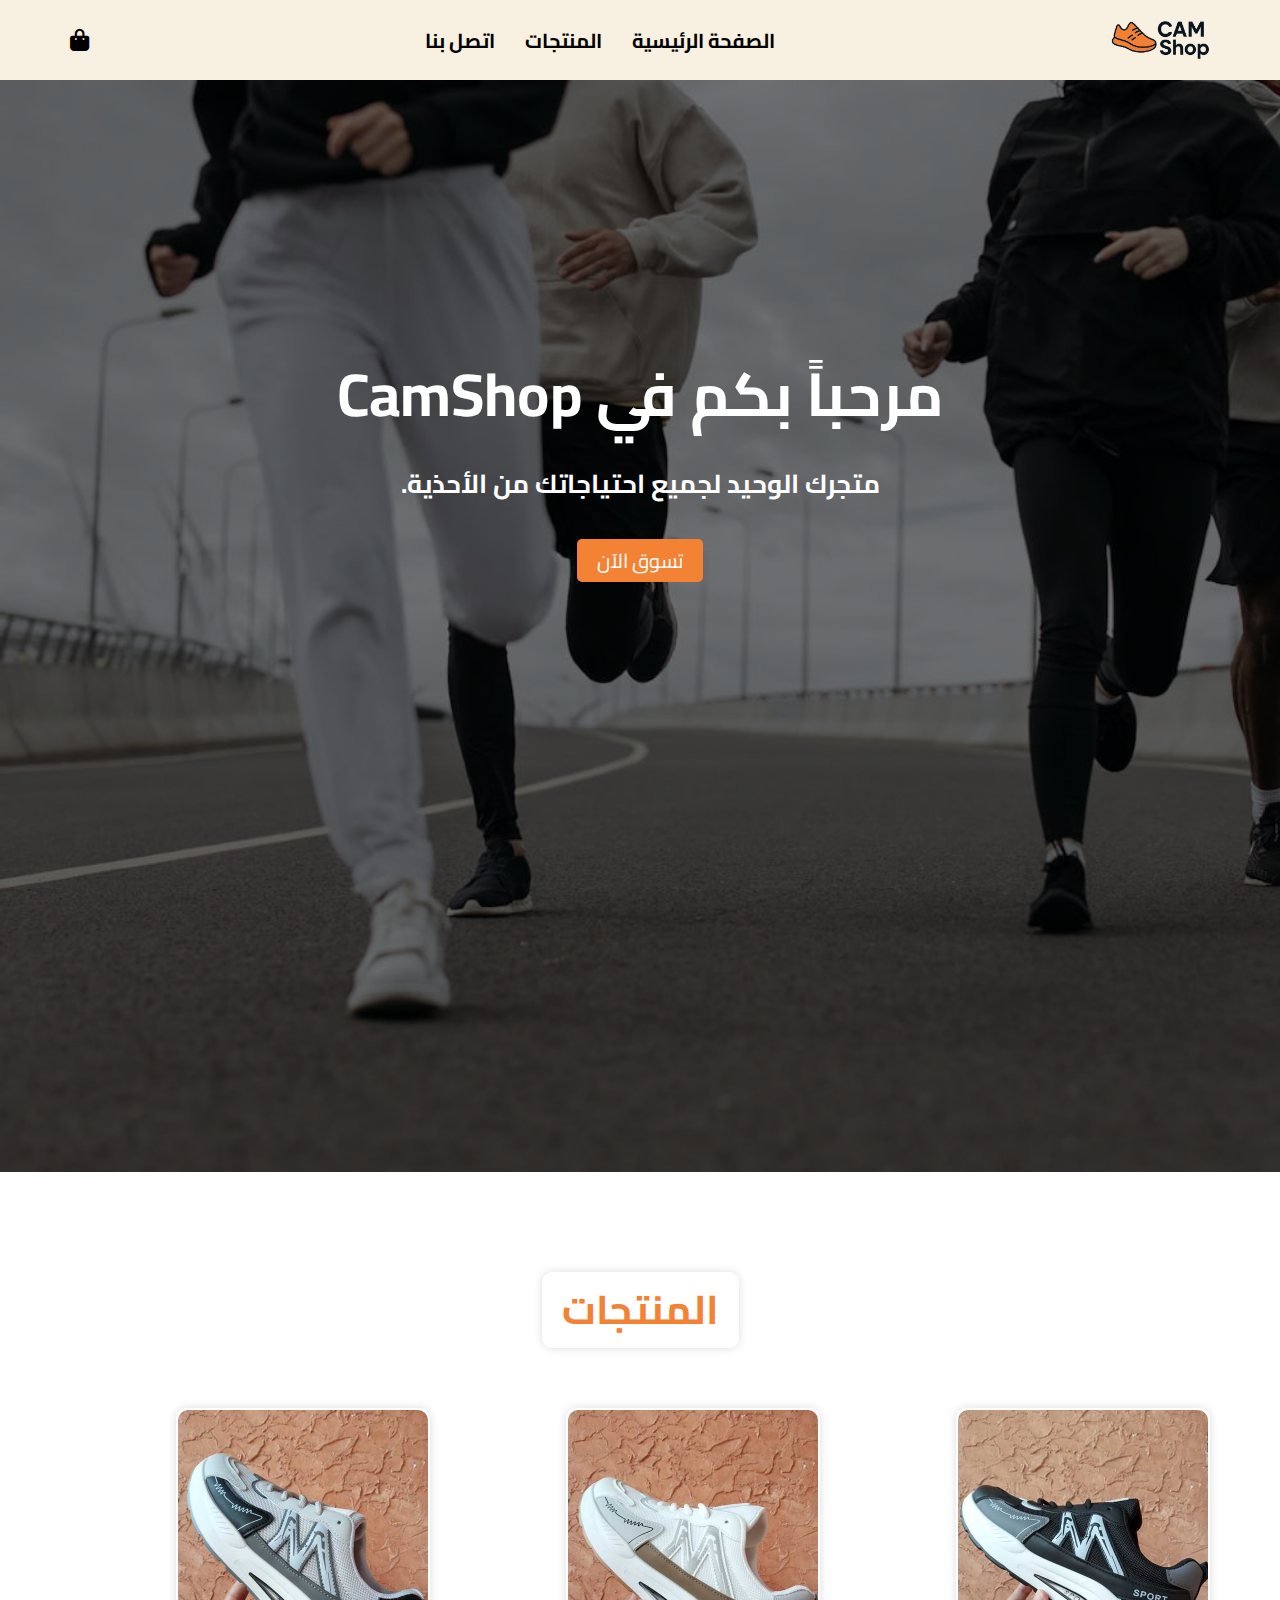
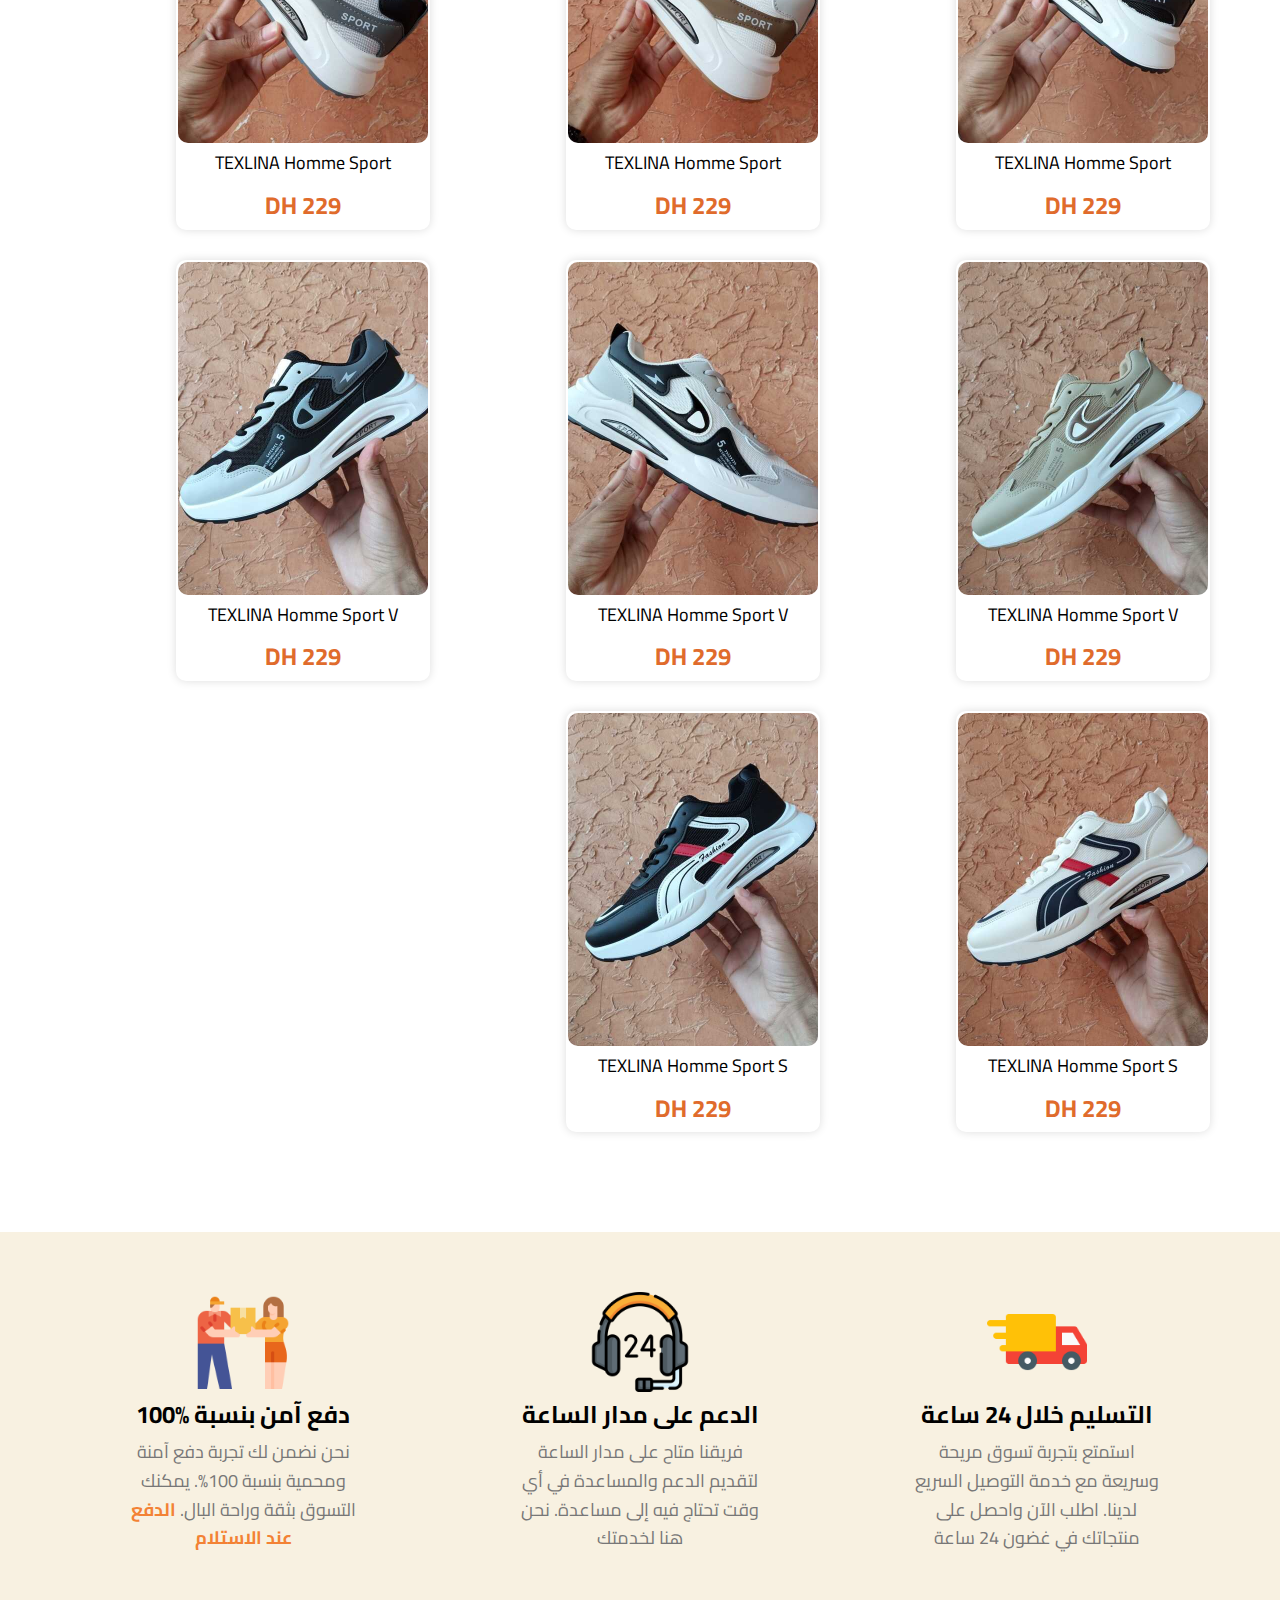
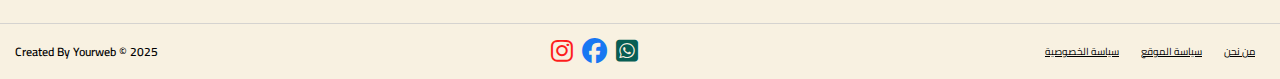
<file: index.html>
<!DOCTYPE html>
<html lang="ar" dir="rtl">

<head>
    <meta charset="UTF-8">
    <meta name="viewport" content="width=device-width, initial-scale=1.0">
    <title>CamShop</title>
    <link rel="stylesheet" href="css/Normalize.css">
    <link rel="stylesheet" href="css/framework.css">
    <link rel="stylesheet" href="css/style.css">

    <!-- <link rel="stylesheet"
        href="https://fonts.googleapis.com/css2?family=Open+Sans:ital,wght@0,300..800;1,300..800&display=swap"> -->
    <link href="https://fonts.googleapis.com/css2?family=Cairo&display=swap" rel="stylesheet">

    <link rel="stylesheet" href="https://cdnjs.cloudflare.com/ajax/libs/font-awesome/6.7.2/css/all.min.css">

</head>

<body>

    <!-- Start header  -->
    <div class="header ">
        <div class="container ">
            <div class="logo  ">
                <a href="#home"><img src="images/logo-cam.jpg" alt=""></a>
            </div>
            <ul class="links ">
                <li><a href="#home">الصفحة الرئيسية</a></li>
                <li><a href="#products">المنتجات </a></li>
                <li><a href="#">اتصل بنا</a></li>
            </ul>
            <a href="cart.html">
                <i class="fa-solid fa-bag-shopping shopping"><span class="shop"></span></i>

            </a>

        </div>
    </div>
    <!-- End header  -->
    <!-- Start landing  -->
    <div class="landing">
        <div class="overlay"></div>
        <div class="container">
            <div class="content">
                <h1> مرحباً بكم في CamShop</h1>
                <p>متجرك الوحيد لجميع احتياجاتك من الأحذية.</p>
                <a href="#products" class="btn">تسوق الآن</a>
            </div>
        </div>
    </div>
    <div class="clearfix"></div>

    <!-- End landing  -->

    <!-- Start Products -->
    <div id="products" class="products ptb-100 txt-c">
        <h2>المنتجات</h2>
        <div class="container">
            <div class="product-list"></div>

        </div>
    </div>


    <!-- End Products -->
    <!-- Start offer -->
    <div class="offer">
        <div class="container">
            <div class="box">
                <img src="images/delivery-truck (1).png" alt="">
                <div class="content">
                    <h2>التسليم خلال 24 ساعة</h2>
                    <p>استمتع بتجربة تسوق مريحة وسريعة مع خدمة التوصيل السريع لدينا. اطلب الآن واحصل على منتجاتك في غضون
                        24
                        ساعة</p>
                </div>
            </div>
            <div class="box">
                <img src="images/24-hours-support.png" alt="">
                <div class="content">
                    <h2>الدعم على مدار الساعة</h2>
                    <p>فريقنا متاح على مدار الساعة لتقديم الدعم والمساعدة في أي وقت تحتاج فيه إلى مساعدة. نحن هنا
                        لخدمتك </p>
                </div>
            </div>
            <div class="box">
                <img src="images/delivery-man (2).png" alt="">
                <div class="content">
                    <h2>دفع آمن بنسبة %100</h2>
                    <p>نحن نضمن لك تجربة دفع آمنة ومحمية بنسبة 100%. يمكنك التسوق بثقة وراحة البال. <span>الدفع عند
                            الاستلام</span> </p>
                    <p></p>
                </div>
            </div>
        </div>
    </div>
    <!-- End offer -->

    <!-- Start Footer -->
    <div class="footer">
        <div class="footer-info">

            <div class="policy">
                <a href="about-us.html">من نحن</a>
                <a href="policy.html">سياسة الموقع</a>
                <a href="privacy-policy.html">سياسة الخصوصية</a>
            </div>
            <div class="social-media">
                <span><a href="https://wa.me/212615309719"><i
                            class="fa-brands fa-square-whatsapp whatsapp"></i></a></span>
                <span><a href="https://www.facebook.com/share/1BQVw6j896/"><i
                            class="fa-brands fa-facebook facebook"></i></a></span>
                <span><a href="https://www.facebook.com/share/1BQVw6j896/"><i
                            class="fa-brands fa-instagram instagram"></i></a></span>
            </div>


            <p>Created By Yourweb © 2025</p>

        </div>
    </div>
    <!-- End Footer -->

    <script src="js/products.js"></script>
    <script src="js/main.js"></script>
</body>

</html>
</file>
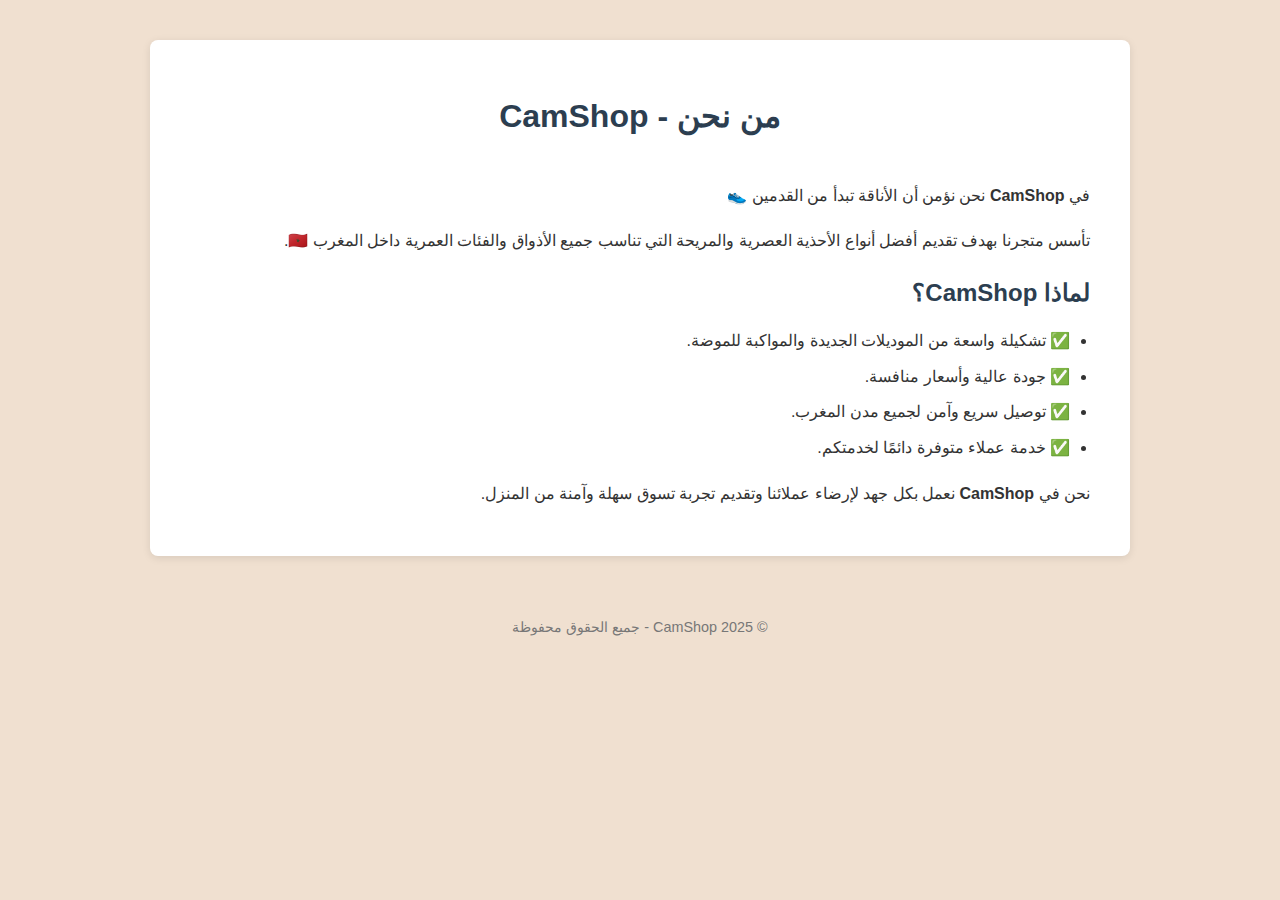
<file: about-us.html>
<!DOCTYPE html>
<html lang="ar" dir="rtl">
<head>
  <meta charset="UTF-8" />
  <meta name="viewport" content="width=device-width, initial-scale=1" />
  <title>من نحن - CamShop</title>
  <link rel="stylesheet" href="css/policy.css">

</head>
<body>
  <div class="container">
    <h1>من نحن - CamShop</h1>

    <p>في <strong>CamShop</strong> نحن نؤمن أن الأناقة تبدأ من القدمين 👟</p>

    <p>تأسس متجرنا بهدف تقديم أفضل أنواع الأحذية العصرية والمريحة التي تناسب جميع الأذواق والفئات العمرية داخل المغرب 🇲🇦.</p>

    <h2>لماذا CamShop؟</h2>
    <ul>
      <li>✅ تشكيلة واسعة من الموديلات الجديدة والمواكبة للموضة.</li>
      <li>✅ جودة عالية وأسعار منافسة.</li>
      <li>✅ توصيل سريع وآمن لجميع مدن المغرب.</li>
      <li>✅ خدمة عملاء متوفرة دائمًا لخدمتكم.</li>
    </ul>

    <p>نحن في <strong>CamShop</strong> نعمل بكل جهد لإرضاء عملائنا وتقديم تجربة تسوق سهلة وآمنة من المنزل.</p>
  </div>

  <footer>
    &copy; 2025 CamShop - جميع الحقوق محفوظة
  </footer>
</body>
</html>
</file>
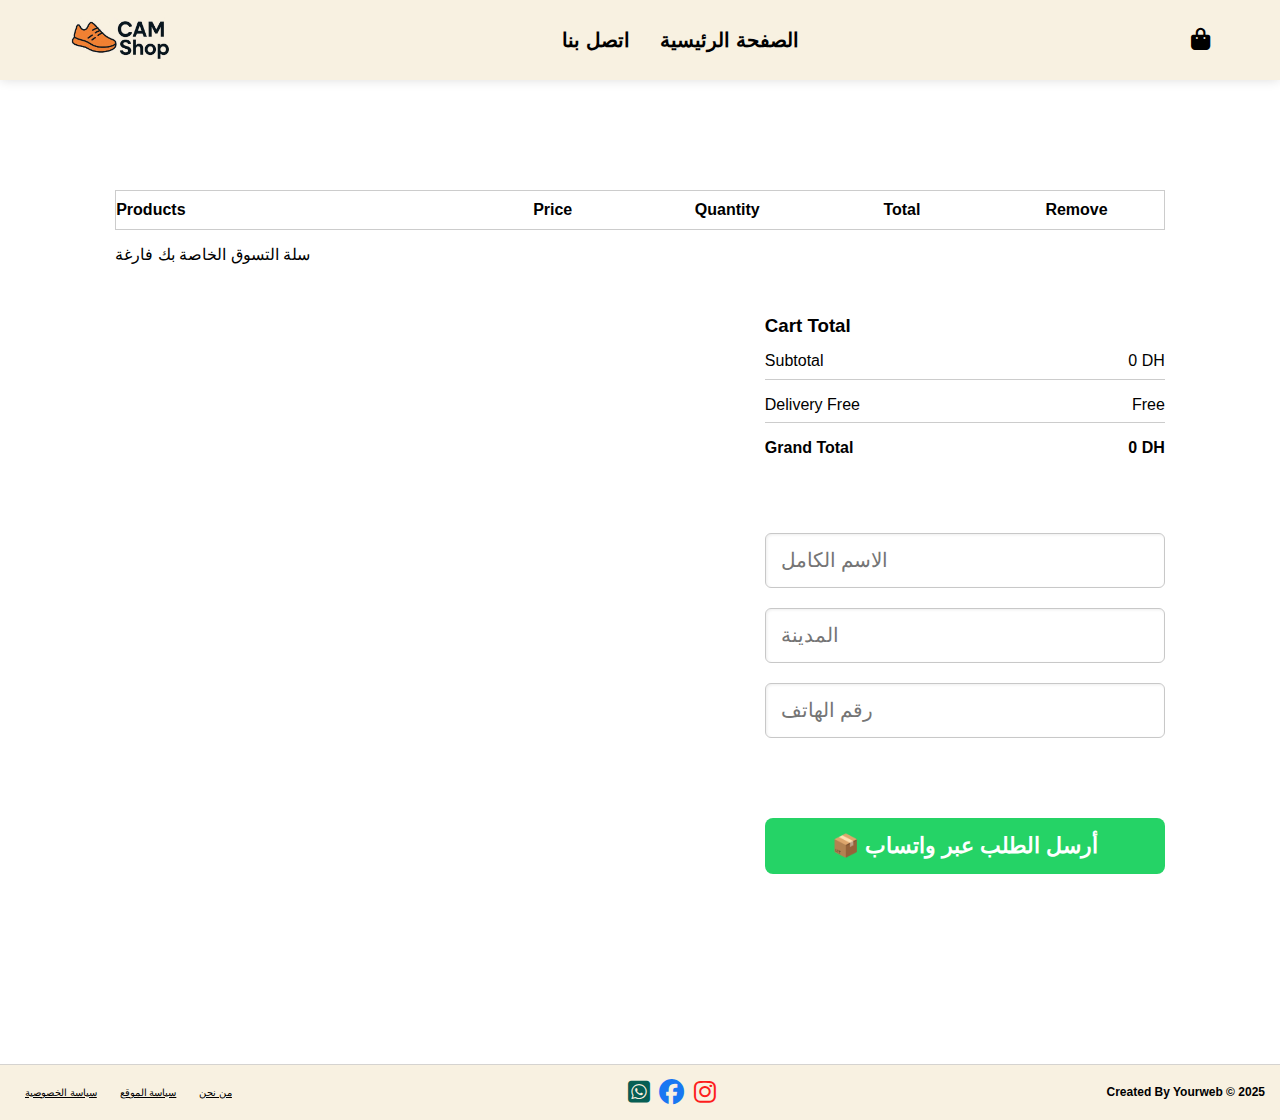
<file: cart.html>
<!DOCTYPE html>
<html lang="en">

<head>
    <meta charset="UTF-8">
    <meta name="viewport" content="width=device-width, initial-scale=1.0">
    <title>Cart </title>
    <link rel="stylesheet" href="css/Normalize.css">
    <link rel="stylesheet" href="css/framework.css">
    <link rel="stylesheet" href="css/style.css">

    <link rel="stylesheet"
        href="https://fonts.googleapis.com/css2?family=Open+Sans:ital,wght@0,300..800;1,300..800&display=swap">
    <link rel="stylesheet" href="https://cdnjs.cloudflare.com/ajax/libs/font-awesome/6.7.2/css/all.min.css">

</head>

<body>

    <!-- Start header  -->
    <div class="header ">
        <div class="container ">
            <div class="logo  ">
                <a href="index.html"><img src="images/logo-cam.jpg" alt=""></a>
            </div>
            <ul class="links ">
                <li><a href="#">اتصل بنا</a></li>

                <li><a href="index.html">الصفحة الرئيسية</a></li>
            </ul>
            <a href="cart.html">
                <i class="fa-solid fa-bag-shopping shopping"><span class="shop"></span></i>
            </a>

        </div>
    </div>
    <!-- End header  -->

    <!-- Start cart -->
    <div class="cart">
        <div class="cart-header">
            <span>Products</span>
            <span>Price</span>
            <span>Quantity</span>
            <span>Total</span>
            <span>Remove</span>
        </div>

        <div class="cart-items">
            <!-- <div class="cart-item"> 
                <div class="product">
                    <img src="images/c-1.jpg">
                    <div class="item-detail">
                        <p>Men cASUEL c</p>
                        <div class="size-color-box">
                            <span class="size">L</span>
                            <span class="color">Green</span>
                        </div>
                    </div>
                </div>
                <span class="price">299DH</span>
                <div class="quantity"><input type="number" value="1" min="1"></div>
                <span class="total-price">DH299</span>
                <button class="remove"><i class="fa-solid fa-xmark"></i></button> 
          </div> -->
        </div>

        <div class="cart-total">
            <h3>Cart Total</h3>
            <p>Subtotal <span class="subtotal">0DH</span></p>
            <p>Delivery Free <span>Free</span></p>
            <p>Grand Total <span class="grand-total">0DH</span></p>
            <!-- <button class="btn">Proceed to checkout</button> -->

            <div class="customer-info">
                <input type="text" id="customer-name" placeholder="الاسم الكامل" required />
                <input type="text" id="customer-city" placeholder="المدينة" required />
                <input type="text" id="customer-phone" placeholder="رقم الهاتف" required />
            </div>

            <button id="place-order-btn" class="place-order btn">
                📦 أرسل الطلب عبر واتساب
            </button>



        </div>
    </div>
    <div class="clearfix"></div>
 <!-- Start Footer -->
    <div class="footer">
        <div class="footer-info">

            <div class="policy">
                <a href="about-us.html">من نحن</a>
                <a href="policy.html">سياسة الموقع</a>
                <a href="privacy-policy.html">سياسة الخصوصية</a>
            </div>
            <div class="social-media">
                <span><a href="https://wa.me/212615309719"><i
                            class="fa-brands fa-square-whatsapp whatsapp"></i></a></span>
                <span><a href="https://www.facebook.com/share/1BQVw6j896/"><i
                            class="fa-brands fa-facebook facebook"></i></a></span>
                <span><a href="https://www.facebook.com/share/1BQVw6j896/"><i
                            class="fa-brands fa-instagram instagram"></i></a></span>
            </div>


            <p>Created By Yourweb © 2025</p>

        </div>
    </div>
    <!-- End Footer -->




    <script src="js/products.js"></script>
    <script src="js/main.js"></script>
</body>

</html>
</file>
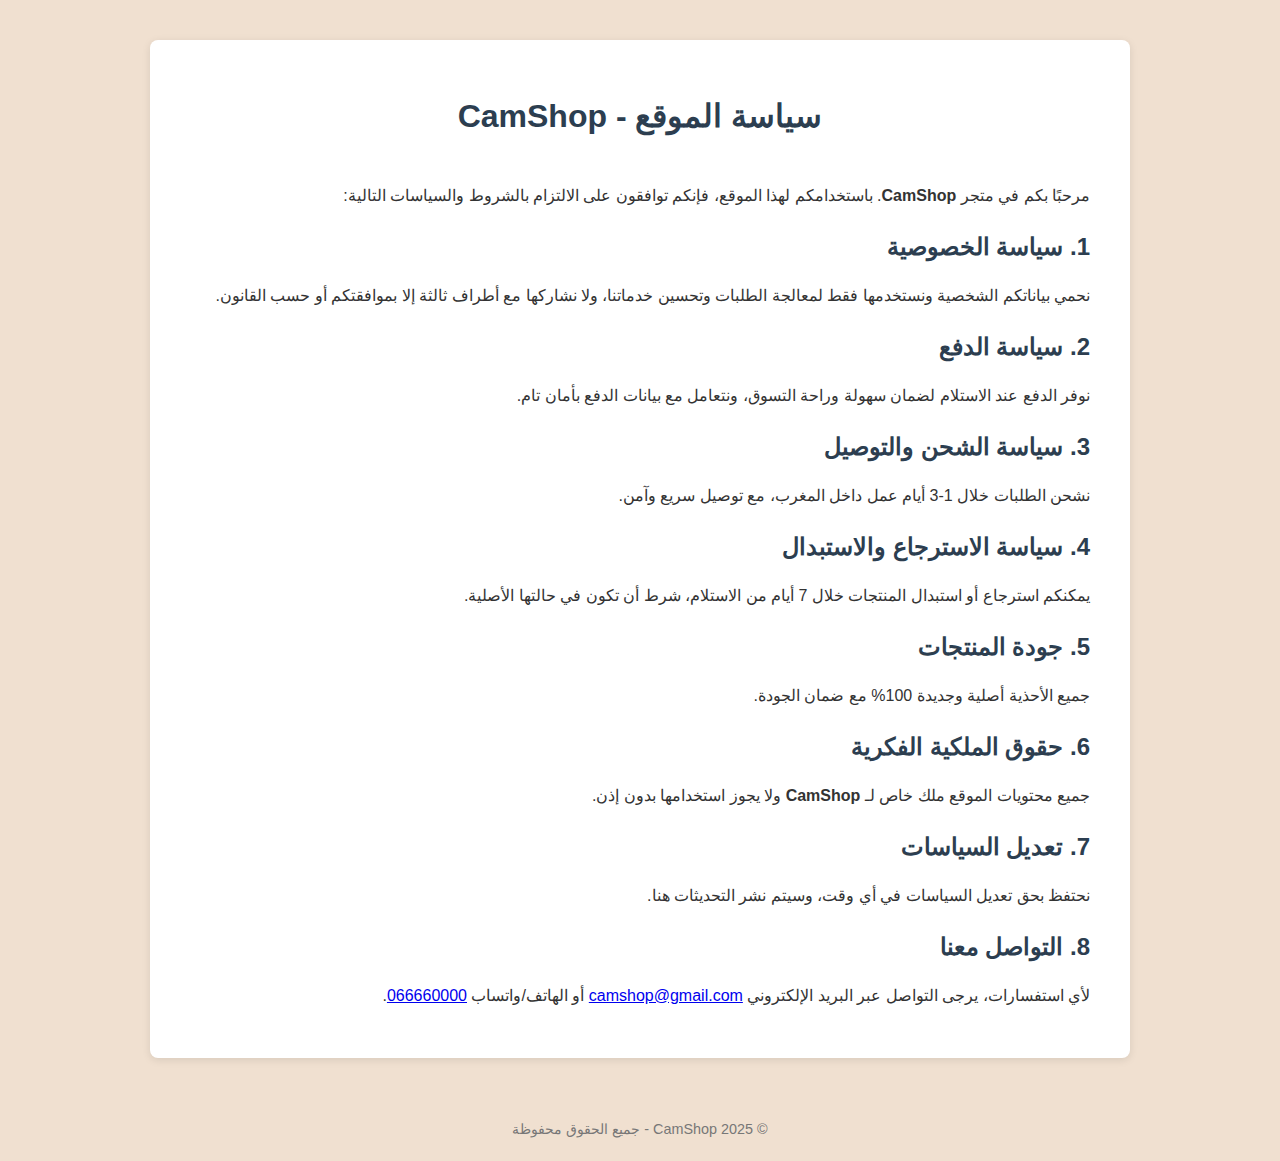
<file: policy.html>
<!DOCTYPE html>
<html lang="ar" dir="rtl">
<head>
  <meta charset="UTF-8" />
  <meta name="viewport" content="width=device-width, initial-scale=1" />
  <title>سياسة الموقع - CamShop</title>
  <link rel="stylesheet" href="css/policy.css">

</head>
<body>
  <div class="container">
    <h1>سياسة الموقع - CamShop</h1>

    <p>مرحبًا بكم في متجر <strong>CamShop</strong>. باستخدامكم لهذا الموقع، فإنكم توافقون على الالتزام بالشروط والسياسات التالية:</p>

    <h2>1. سياسة الخصوصية</h2>
    <p>نحمي بياناتكم الشخصية ونستخدمها فقط لمعالجة الطلبات وتحسين خدماتنا، ولا نشاركها مع أطراف ثالثة إلا بموافقتكم أو حسب القانون.</p>

    <h2>2. سياسة الدفع</h2>
    <p>نوفر الدفع عند الاستلام لضمان سهولة وراحة التسوق، ونتعامل مع بيانات الدفع بأمان تام.</p>

    <h2>3. سياسة الشحن والتوصيل</h2>
    <p>نشحن الطلبات خلال 1-3 أيام عمل داخل المغرب، مع توصيل سريع وآمن.</p>

    <h2>4. سياسة الاسترجاع والاستبدال</h2>
    <p>يمكنكم استرجاع أو استبدال المنتجات خلال 7 أيام من الاستلام، شرط أن تكون في حالتها الأصلية.</p>

    <h2>5. جودة المنتجات</h2>
    <p>جميع الأحذية أصلية وجديدة 100% مع ضمان الجودة.</p>

    <h2>6. حقوق الملكية الفكرية</h2>
    <p>جميع محتويات الموقع ملك خاص لـ <strong>CamShop</strong> ولا يجوز استخدامها بدون إذن.</p>

    <h2>7. تعديل السياسات</h2>
    <p>نحتفظ بحق تعديل السياسات في أي وقت، وسيتم نشر التحديثات هنا.</p>

    <h2>8. التواصل معنا</h2>
    <p>لأي استفسارات، يرجى التواصل عبر البريد الإلكتروني <a href="mailto:camshop@gmail.com">camshop@gmail.com</a> أو الهاتف/واتساب <a href="tel:066660000">066660000</a>.</p>
  </div>

  <footer>
    &copy; 2025 CamShop - جميع الحقوق محفوظة
  </footer>
</body>
</html>
</file>
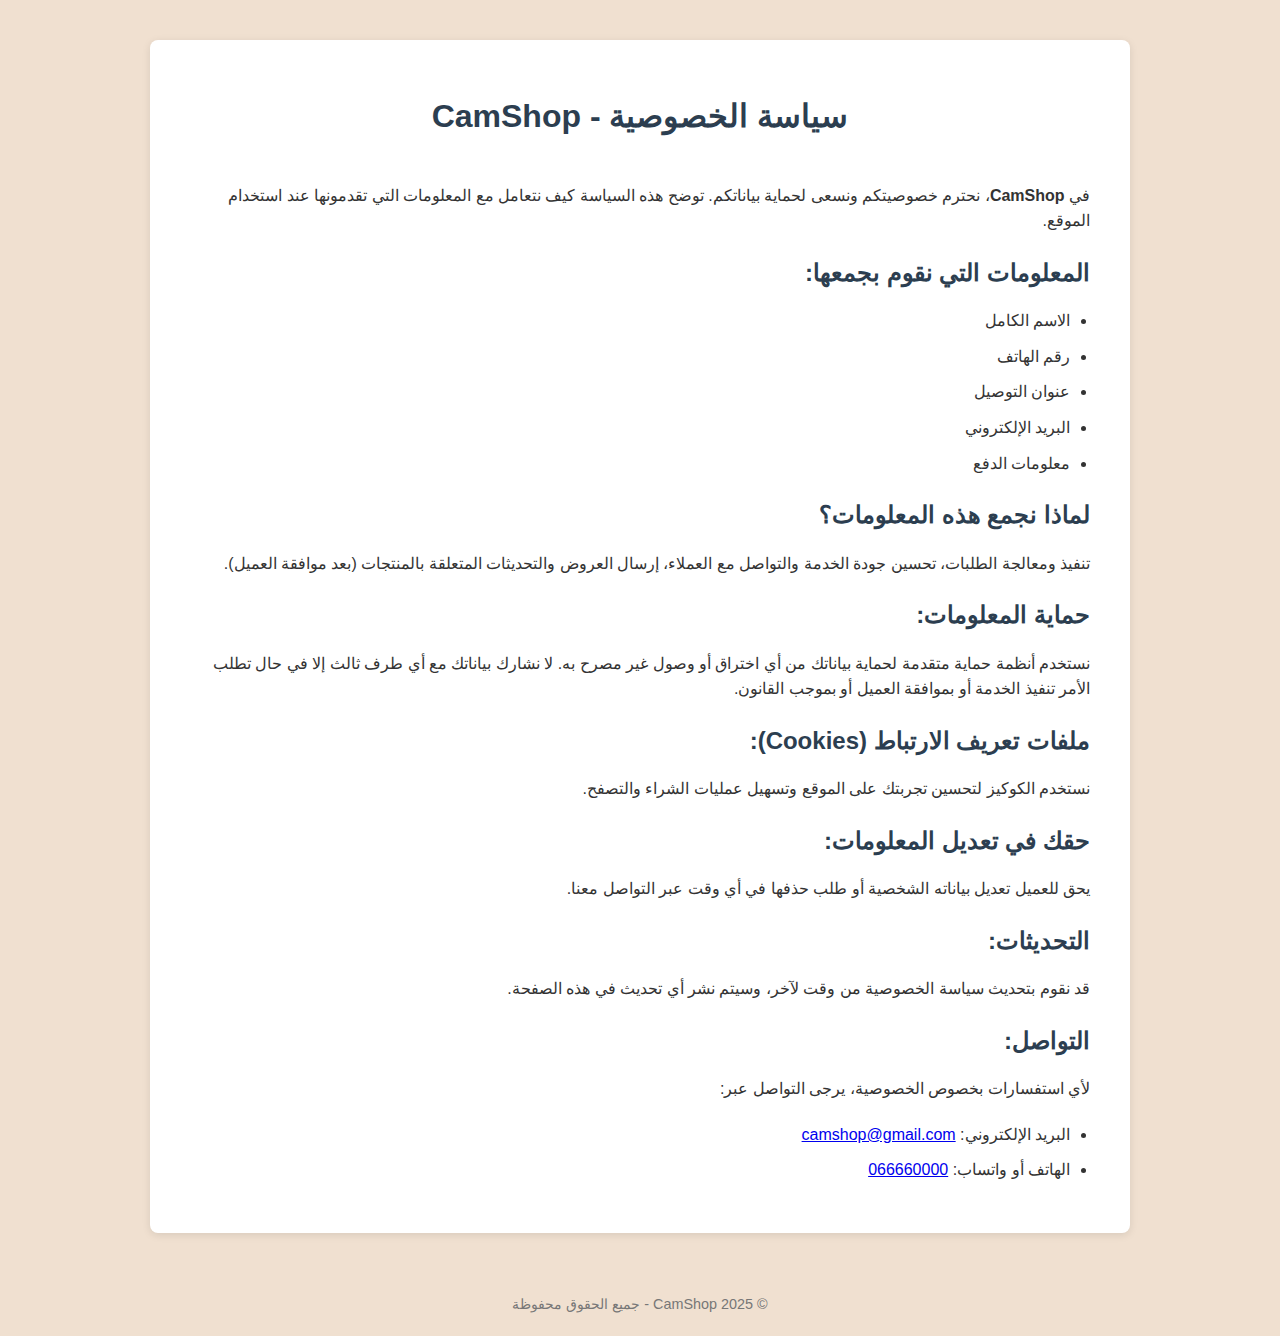
<file: privacy-policy.html>
<!DOCTYPE html>
<html lang="ar" dir="rtl">

<head>
    <meta charset="UTF-8" />
    <meta name="viewport" content="width=device-width, initial-scale=1" />
    <title>سياسة الخصوصية - CamShop</title>
    <link rel="stylesheet" href="css/policy.css">
  
</head>

<body>
    <div class="container">
        <h1>سياسة الخصوصية - CamShop</h1>

        <p>في <strong>CamShop</strong>، نحترم خصوصيتكم ونسعى لحماية بياناتكم. توضح هذه السياسة كيف نتعامل مع المعلومات
            التي تقدمونها عند استخدام الموقع.</p>

        <h2>المعلومات التي نقوم بجمعها:</h2>
        <ul>
            <li>الاسم الكامل</li>
            <li>رقم الهاتف</li>
            <li>عنوان التوصيل</li>
            <li>البريد الإلكتروني</li>
            <li>معلومات الدفع</li>
        </ul>

        <h2>لماذا نجمع هذه المعلومات؟</h2>
        <p>تنفيذ ومعالجة الطلبات، تحسين جودة الخدمة والتواصل مع العملاء، إرسال العروض والتحديثات المتعلقة بالمنتجات (بعد
            موافقة العميل).</p>

        <h2>حماية المعلومات:</h2>
        <p>نستخدم أنظمة حماية متقدمة لحماية بياناتك من أي اختراق أو وصول غير مصرح به. لا نشارك بياناتك مع أي طرف ثالث
            إلا في حال تطلب الأمر تنفيذ الخدمة أو بموافقة العميل أو بموجب القانون.</p>

        <h2>ملفات تعريف الارتباط (Cookies):</h2>
        <p>نستخدم الكوكيز لتحسين تجربتك على الموقع وتسهيل عمليات الشراء والتصفح.</p>

        <h2>حقك في تعديل المعلومات:</h2>
        <p>يحق للعميل تعديل بياناته الشخصية أو طلب حذفها في أي وقت عبر التواصل معنا.</p>

        <h2>التحديثات:</h2>
        <p>قد نقوم بتحديث سياسة الخصوصية من وقت لآخر، وسيتم نشر أي تحديث في هذه الصفحة.</p>

        <h2>التواصل:</h2>
        <p>لأي استفسارات بخصوص الخصوصية، يرجى التواصل عبر:</p>
        <ul>
            <li>البريد الإلكتروني: <a href="mailto:camshop@gmail.com">camshop@gmail.com</a></li>
            <li>الهاتف أو واتساب: <a href="tel:066660000">066660000</a></li>
        </ul>
    </div>

    <footer>
        &copy; 2025 CamShop - جميع الحقوق محفوظة
    </footer>
</body>

</html>
</file>
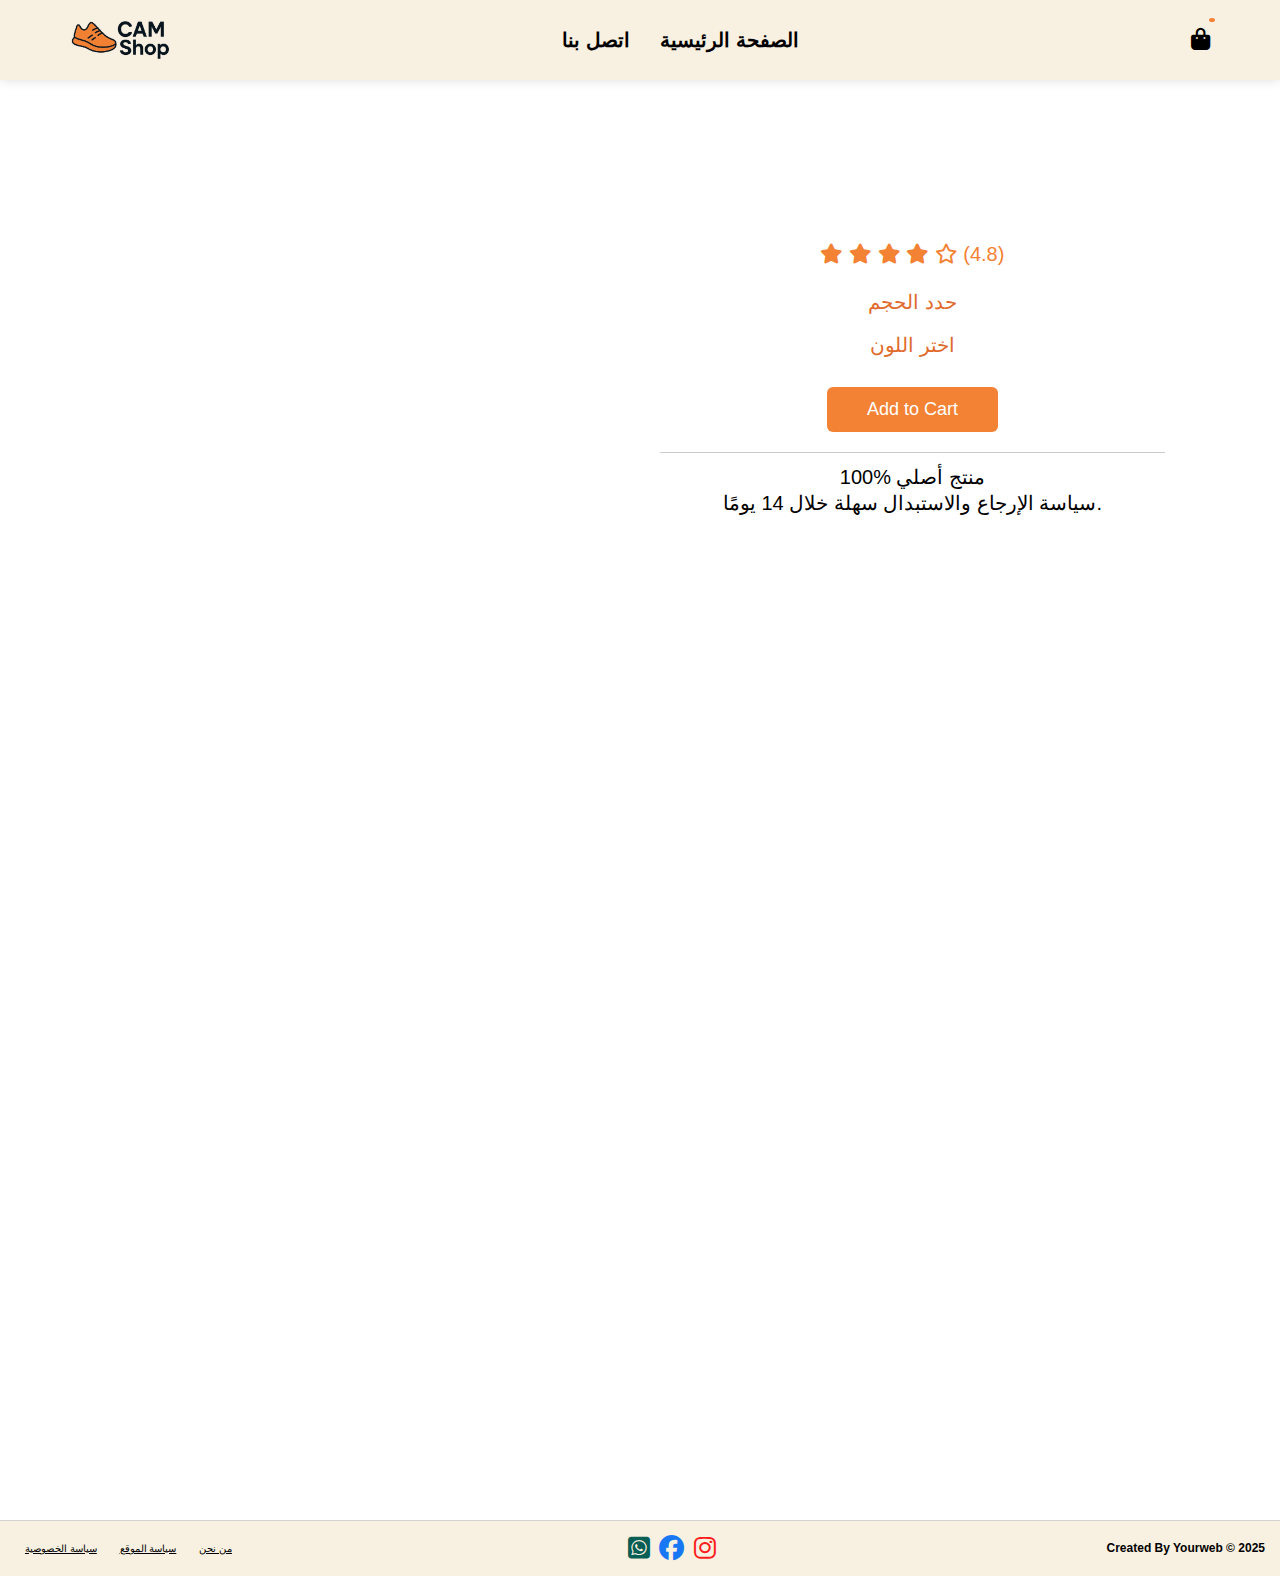
<file: product-detail.html>
<!DOCTYPE html>
<html lang="en">

<head>
    <meta charset="UTF-8">
    <meta name="viewport" content="width=device-width, initial-scale=1.0">
    <title>Product Detail</title>
    <link rel="stylesheet" href="css/Normalize.css">
    <link rel="stylesheet" href="css/framework.css">
    <link rel="stylesheet" href="css/style.css">

    <link rel="stylesheet"
        href="https://fonts.googleapis.com/css2?family=Open+Sans:ital,wght@0,300..800;1,300..800&display=swap">
    <link rel="stylesheet" href="https://cdnjs.cloudflare.com/ajax/libs/font-awesome/6.7.2/css/all.min.css">

</head>

<body>

    <!-- Start header  -->
    <div class="header ">
        <div class="container ">
            <div class="logo  ">
                <a href="index.html"><img src="images/logo-cam.jpg" alt=""></a>
            </div>
            <ul class="links ">
                <li><a href="#">اتصل بنا</a></li>

                <li><a href="index.html">الصفحة الرئيسية</a></li>
            </ul>
            <a href="cart.html">
                <i class="fa-solid fa-bag-shopping shopping"> <span class="shop"></span></i>
            </a>

        </div>
    </div>
    <!-- End header  -->

    <!-- Start product detail -->
    <div class="product-detail">
        <div class="product-img">
            <div class="thumbnail-list">
                <!-- <img src="images/01.jpg" >
                <img src="images/02.jpg" >
                <img src="images/03.jpg" >
                <img src="images/04.jpg" > -->
            </div>
            <div class="main-img">
                <!-- <img src="images/01.jpg" > -->
            </div>
        </div>

        <div class="product-info">
            <h2 class="title"></h2>
            <div class="rating">
                <i class="fa-solid fa-star"></i>
                <i class="fa-solid fa-star"></i>
                <i class="fa-solid fa-star"></i>
                <i class="fa-solid fa-star"></i>
                <i class="fa-regular fa-star"></i>

                <span>(4.8)</span>
            </div>
            <span class="price"></span>
            <p class="description"></p>
            <div class="size-selection">
                <p>حدد الحجم</p>
                <div class="size-options">
                    <!-- <button class="selected">40</button>
                    <button>41</button>
                    <button>42</button>
                    <button>43</button>
                    <button>44</button> -->
                </div>
            </div>
            <div class="color-selection">
                <p>اختر اللون</p>
                <div class="color-options">
                    <!-- <img  src="images/02.jpg" class="selected">
                    <img  src="images/06.jpg">
                    <img  src="images/01.jpg">
                    <img  src="images/03.jpg">
                    <img  src="images/05.jpg"> -->
                </div>
            </div>
            <button class="btn" id="add-cart-btn">Add to Cart</button>
            <div class="product-policy">
                <p>منتج أصلي %100</p>
                <p>سياسة الإرجاع والاستبدال سهلة خلال 14 يومًا.</p>
            </div>
        </div>
    </div>
    <!-- End product detail -->
 <!-- Start Footer -->
    <div class="footer">
        <div class="footer-info">

            <div class="policy">
                <a href="about-us.html">من نحن</a>
                <a href="policy.html">سياسة الموقع</a>
                <a href="privacy-policy.html">سياسة الخصوصية</a>
            </div>
            <div class="social-media">
                <span><a href="https://wa.me/212615309719"><i
                            class="fa-brands fa-square-whatsapp whatsapp"></i></a></span>
                <span><a href="https://www.facebook.com/share/1BQVw6j896/"><i
                            class="fa-brands fa-facebook facebook"></i></a></span>
                <span><a href="https://www.facebook.com/share/1BQVw6j896/"><i
                            class="fa-brands fa-instagram instagram"></i></a></span>
            </div>


            <p>Created By Yourweb © 2025</p>

        </div>
    </div>
    <!-- End Footer -->


    <script src="js/products.js"></script>
    <script src="js/main.js"></script>
</body>

</html>
</file>
<file: css/framework.css>
:root {
  --blue-color: #0075ff;
  --blue-alt-color: #0d69d5;
  --orange-color: #c59f22;
  --green-color: #29f036;
  --grey-color: #888;
  --red-color: red;
  --f6-color: #f6f6f6;
  --main-color: #10cab7;
  --secondary-color: #2c4755;
  --e777-color: #777;
  --gold-color: gold;
  --d5-color: #d5d5d5;
  --f4-color: #f4f4f4;
  --b9-color: #b9b9b9;
  --fa-color: #fabdbded;
  --main-1-color: #bddff66e;
}

.c-white {
  color: white;
}
.c-fa {
  color: var(--fa-color);
}
.c-main {
  color: var(--main-color);
}
.c-b9 {
  color: #b9b9b9;
}
.c-d5 {
  color: var(--d5-color);
}
.c-gold {
  color: var(--gold-color);
}
.c-777 {
  color: var(--e777-color);
}
.c-sec {
  color: var(--secondary-color);
}
.c-main {
  color: var(--main-color);
}
.c-grey {
  color: var(--grey-color);
}
.c-green {
  color: var(--green-color);
}
.c-blue {
  color: var(--blue-color);
}
.c-orange {
  color: var(--orange-color);
}
.c-red {
  color: var(--red-color);
}
.bg-fa {
  background-color: var(--fa-color);
}
.bg-db {
  background-color: var(--main-1-color);
}
.bg-sec {
  background-color: var(--secondary-color);
}
.bg-f4 {
  background-color: var(--f4-color);
}

.bg-red {
  background-color: var(--red-color);
}
.bg-green {
  background-color: var(--green-color);
}
.bg-orange {
  background-color: var(--orange-color);
}
.bg-blue {
  background-color: var(--blue-color);
}

.bg-grey {
  background-color: var(--grey-color);
}
.bg-f6 {
  background-color: var(--f6-color);
}
/* start color  */
.bg-white {
  background-color: white;
}
.bg-red {
  background-color: red;
}
.bg-eee {
  background-color: #eee;
}
.bg-blue {
  background-color: var(--blue-color);
}
.c-black {
  color: black;
}
.c-grey {
  color: var(--grey-color);
}
.c-white {
  color: white;
}
.c-777 {
  color: #777;
}
/* end color  */

/*  START mobeil  */

@media (max-width: 767px) {
  .block-mobile {
    display: block;
  }
  .hide-mobile {
    display: none;
  }
}

@media (max-width: 767px) {
  .txt-c-mobile {
    text-align: center;
  }
  .w-full-mobile {
    width: 100%;
  }
}
@media (max-width: 991px) {
  .d-n-mobile {
    display: none;
  }
}
@media (max-width: 991px){
  .flex-d-c-mobail{
    flex-direction: column;
  }
}

/* End  mobeil  */

/* start box  */

/* start components  */

.center-flex {
  display: flex;
  align-items: center;
  justify-content: center;
}
.between-flex {
  display: flex;
  align-items: center;
  justify-content: space-between;
}
.around-flex {
  display: flex;
  align-items: center;
  justify-content: space-around;
}
.btn-shape {
  padding: 4px 10px;
  border-radius: 6px;
}
.d-none {
  display: none;
}

.flex-1 {
  flex: 1;
}

.d-flex {
  display: flex;
}
.flex-wrap {
  flex-wrap: wrap;
}

.align-center {
  align-items: center;
}
.space-between {
  justify-content: space-between;
}
.space-center {
  justify-content: center;
}
.flex-d-c {
  flex-direction: column;
}

.d-block {
  display: block;
}

.d-grid {
  display: grid;
}
.g-t-c-300 {
  grid-template-columns: repeat(auto-fill, minmax(300px, 1fr));
}
.g-t-c-250 {
  grid-template-columns: repeat(auto-fill, minmax(250px, 1fr));
}
.gap-10 {
  gap: 10px;
}
.gap-20 {
  gap: 20px;
}
.gap-30 {
  gap: 30px;
}
.gap-40 {
  gap: 40px;
}
/* end components  */
/* start position */

.p-relative {
  position: relative;
}
.p-absolute {
  position: absolute;
}
/* end position */
/* start width + height  */
.w-30 {
  width: 30px;
}
.w-50 {
  width: 50px;
}
.w-60 {
  width: 60px;
}
.w-75 {
  width: 75px;
}
.w-80 {
  width: 80px;
}
.w-100 {
  width: 100px;
}
.w-300 {
  width: 300px;
}
.w-400 {
  width: 400px;
}
.w-500 {
  width: 500px;
}
.h-30 {
  height: 30px;
}
.h-50 {
  height: 50px;
}
.h-60 {
  height: 60px;
}
.h-80 {
  height: 80px;
}
.h-100 {
  height: 100px;
}
.h-500 {
  height: 500px;
}

.w-full {
  width: 100%;
}
.max-w-450 {
  max-width: 450px;
}
.max-w-500 {
  max-width: 500px;
}
.max-w {
  max-width: 100%;
}

.min-w-300{
  min-width: 300px;
}

.w-fit {
  width: fit-content;
}

.h-full {
  height: 100%;
}
.h-100v {
  min-height: 100vh;
}
.top--20 {
  top: -20px;
}
.top-0 {
  top: 0;
}
.right-0 {
  right: 0;
}
.bottom-0 {
  bottom: 0;
}
.left-0 {
  left: 0;
}

/* end width + height   */

/* End box  */

/* start padding + margin  */
.p-0 {
  padding: 0;
}
.p-10 {
  padding: 10px;
}
.p-15 {
  padding: 15px;
}
.p-20 {
  padding: 20px;
}
.p-25 {
  padding: 25px;
}
.p-30 {
  padding: 30px;
}
.pt-0 {
  padding-top: 0px;
}
.pt-10 {
  padding-top: 10px;
}
.pt-15 {
  padding-top: 15px;
}
.pt-20 {
  padding-top: 20px;
}
.pt-30 {
  padding-top: 30px;
}
.pt-40 {
  padding-top: 40px;
}
.pt-50 {
  padding-top: 50px;
}
.pt-60 {
  padding-top: 60px;
}
.pt-100 {
  padding-top: 100px;
}
.pb-0 {
  padding-bottom: 0px;
}
.pb-10 {
  padding-bottom: 10px;
}
.pb-15 {
  padding-bottom: 15px;
}
.pb-20 {
  padding-bottom: 20px;
}
.pb-30 {
  padding-bottom: 30px;
}
.pb-100 {
  padding-bottom: 100px;
}
.pl-15 {
  padding-left: 15px;
}
.pl-20 {
  padding-left: 20px;
}
.pl-30 {
  padding-left: 30px;
}
.pl-40 {
  padding-left: 40px;
}
.pl-50 {
  padding-left: 50px;
}
.pl-60 {
  padding-left: 60px;
}
.pl-70 {
  padding-left: 70px;
}
.pl-80 {
  padding-left: 80px;
}

.m-auto {
  margin: auto;
}
.mtb-auto {
  margin-top: auto;
  margin-bottom: auto;
}
.mrl-auto {
  margin-right: auto;
  margin-left: auto;
}

.m-0 {
  margin: 0;
}
.m-2 {
  margin: 2px;
}
.m-5 {
  margin: 5px;
}
.m-15 {
  margin: 15px;
}
.m-20 {
  margin: 20px;
}
.m-30 {
  margin: 30px;
}
.m-40 {
  margin: 40px;
}
.m-50 {
  margin: 50px;
}
.m-100 {
  margin: 100px;
}

.mt-0 {
  margin-top: 0;
}
.mt-5 {
  margin-top: 5px;
}
.mt-10 {
  margin-top: 10px;
}
.mt-15 {
  margin-top: 15px;
}
.mt-20 {
  margin-top: 20px;
}
.mt-25 {
  margin-top: 25px;
}
.mt-30 {
  margin-top: 30px;
}
.mt-40 {
  margin-top: 40px;
}
.mt-50 {
  margin-top: 50px;
}
.mt-60 {
  margin-top: 60px;
}
.mt-100 {
  margin-top: 100px;
}

.mr-10 {
  margin-right: 10px;
}
.mr-15 {
  margin-right: 15px;
}
.mr-20 {
  margin-right: 20px;
}
.mr-25 {
  margin-right: 25px;
}
.mr-30 {
  margin-right: 30px;
}
.mr-40 {
  margin-right: 40px;
}
.mr-100 {
  margin-right: 100px;
}

.mb-0 {
  margin-bottom: 0;
}
.mb-5 {
  margin-bottom: 5px;
}
.mb-10 {
  margin-bottom: 10px;
}
.mb-15 {
  margin-bottom: 15px;
}
.mb-20 {
  margin-bottom: 20px;
}
.mb-25 {
  margin-bottom: 25px;
}
.mb-30 {
  margin-bottom: 30px;
}
.mb-40 {
  margin-bottom: 40px;
}
.mb-50 {
  margin-bottom: 50px;
}
.mb-100 {
  margin-bottom: 100px;
}
.ml-0 {
  margin-left: 0px;
}
.ml-5 {
  margin-left: 5px;
}
.ml-10 {
  margin-left: 10px;
}
.ml-15 {
  margin-left: 15px;
}
.ml-20 {
  margin-left: 20px;
}
.ml-25 {
  margin-left: 25px;
}
.ml-30 {
  margin-left: 30px;
}
.ml-40 {
  margin-left: 40px;
}

/* end padding + margin  */

/* start font  */
.txt-c {
  text-align: center;
}
.txt-left {
  text-align: left;
}
.txt-r {
  text-align: right;
}
.lh-1 {
  line-height: 1.6;
}
.fs-13 {
  font-size: 13px;
}
.fs-14 {
  font-size: 14px;
}
.fs-15 {
  font-size: 15px;
}
.fs-17 {
  font-size: 17px;
}
.fs-18 {
  font-size: 18px;
}
.fs-20 {
  font-size: 20px;
}
.fs-25 {
  font-size: 25px;
}
.fs-30 {
  font-size: 30px;
}
.fs-40 {
  font-size: 40px;
}
.fs-50 {
  font-size: 50px;
}
.fs-60 {
  font-size: 60px;
}
.fw-bold {
  font-weight: bold;
}
.fs-it {
  font-style: italic;
}
.ls-01 {
  letter-spacing: 1px;
}
.ls-1 {
  letter-spacing: 1.7px;
}
.ls--01 {
  letter-spacing: -1px;
}
.ls--2 {
  letter-spacing: -2px;
}
.text-none {
  text-decoration: none;
}

.fss-it{
  font-style: italic;
}

/* end font  */

/* start border */
.rad-6 {
  border-radius: 6px;
}
.rad-10 {
  border-radius: 10px;
}
.rad-50 {
  border-radius: 50px;
}
.rad-half {
  border-radius: 50%;
}
.b-none {
  border: none;
}
.border-d4 {
  border: 1px solid #d4d4d4;
}
.border-ddd {
  border: 1px solid #ddd;
}
.border-ccc {
  border: 1px solid #ccc;
}
.border-eee {
  border: 1px solid #eee;
}
.border-2-white {
  border: 2px solid white;
}
.border-2-blue {
  border: 2px solid blue;
}
.border-top {
  border-top: 1px solid #e6e6e7;
}
.bor-t-1-4 {
  border-top: 1px solid #444;
}
.bor-3-w {
  border: 3px solid white;
}

/* end border */

/* start  top and bottom  */

/* End  top and bottom  */

/* padding - top and bottom  */

.ptb-0 {
  padding-top: 0;
  padding-bottom: 0;
}
.ptb-3 {
  padding-top: 3px;
  padding-bottom: 3px;
}
.ptb-5 {
  padding-top: 5px;
  padding-bottom: 5px;
}
.ptb-15 {
  padding-top: 15px;
  padding-bottom: 15px;
}
.ptb-20 {
  padding-top: 20px;
  padding-bottom: 20px;
}
.ptb-30 {
  padding-top: 30px;
  padding-bottom: 30px;
}
.ptb-60 {
  padding-top: 60px;
  padding-bottom: 60px;
}
.ptb-100 {
  padding-top: 100px;
  padding-bottom: 100px;
}
.prl-0 {
  padding-right: 0;
  padding-left: 0;
}
.prl-5 {
  padding-right: 5px;
  padding-left: 5px;
}
.prl-15 {
  padding-right: 15px;
  padding-left: 15px;
}
.prl-20 {
  padding-right: 20px;
  padding-left: 20px;
}
.prl-30 {
  padding-right: 30px;
  padding-left: 30px;
}
.prl-40 {
  padding-right: 40px;
  padding-left: 40px;
}

.mrl-0 {
  margin-right: 0;
  margin-left: 0;
}
.mrl-20 {
  margin-right: 20px;
  margin-left: 20px;
}
.mrl-30 {
  margin-right: 30px;
  margin-left: 30px;
}
.mrl-40 {
  margin-right: 40px;
  margin-left: 40px;
}
.mtb-0 {
  margin-top: 0;
  margin-bottom: 0;
}
.mtb-5 {
  margin-top: 5px;
  margin-bottom: 5px;
}
.mtb-10 {
  margin-top: 10px;
  margin-bottom: 10px;
}
.mtb-20 {
  margin-top: 20px;
  margin-bottom: 20px;
}
.mtb-30 {
  margin-top: 30px;
  margin-bottom: 30px;
}
.mtb-40 {
  margin-top: 40px;
  margin-bottom: 40px;
}

/* END padding - top and bottom  - margin    */
/* transition and transform  */

.tr-03 {
  transition: 0.3s;
}
.overf-h {
  overflow: hidden;
}

.z-1 {
  z-index: 1;
}

/* end transition and transform  */

/* box shadow  */
.shadow-10-d {
  -webkit-box-shadow: 0 0 10px #ddd;
  -moz-box-shadow: 0 0 10px #ddd;
  box-shadow: 0 0 10px #ddd;
}
/* box shadow end */

.click{
  cursor: pointer;
}
.opacity-1{
  opacity: .8;
}
</file>
<file: css/style.css>
* {
  -webkit-box-sizing: border-box;
  -moz-box-sizing: border-box;
  box-sizing: border-box;
}

html {
  scroll-behavior: smooth;
}

body {
  font-family: "Cairo", sans-serif;
  font-optical-sizing: auto;
  font-weight: weight;
  font-style: normal;
}
a {
  text-decoration: none;
}

ul {
  list-style: none;
  padding: 0;
  margin: 0;
}
.clearfix {
  clear: both;
}

/* Start Global Rules  */

/* small  */
@media (min-width: 768px) {
  .container {
    width: 750px;
  }
}

/* Medium */
@media (min-width: 992px) {
  .container {
    width: 970px;
  }
}

/* large  */
@media (min-width: 1200px) {
  .container {
    width: 1170px;
  }
}
.container {
  padding-left: 15px;
  padding-right: 15px;
  margin-left: auto;
  margin-right: auto;
}

/* start header  */
.header {
  background-color: #f8f1e1;
  position: relative;
  -webkit-box-shadow: 0 0 10px #ddd;
  -moz-box-shadow: 0 0 10px #ddd;
  box-shadow: 0 0 11px #ddd;
}
.header .container {
  display: flex;
  align-items: center;
  justify-content: space-between;
  flex-wrap: wrap;
}
.header a .logo {
  height: 80px;
  display: flex;
  align-content: center;
  justify-content: center;
}
.header .logo img {
  width: 100px;
  margin: auto;
}
.header .links {
  display: flex;
}
.header .links li a {
  display: flex;
  align-items: center;
  justify-content: space-between;
  color: #000;
  font-weight: bold;
  font-size: 20px;
  padding: 0 15px;
  height: 80px;
  transition: 0.3s;
}
.header .links li a:hover {
  background-color: #f0e0d0;
  color: #f38234;
  border-radius: 15px;
}
@media (max-width: 768px) {
  .header .logo {
    width: 100%;
    height: 50px;
    text-align: center;
  }
  .header .links {
    margin: auto;
  }
  .header .links li a {
    height: 40px;
    font-size: 14px;
    padding: 0 10px;
  }
}
.header .shopping {
  font-size: 22px;
  color: #000;
  cursor: pointer;
  transition: 0.3s;
}
.header .shopping {
  position: relative;
}
.header .shop {
  font-size: 13px;
  position: absolute;
  right: -5px;
  top: -10px;
  padding: 2px 3px;
  background-color: #f38234;
  border-radius: 50%;
  color: #fff;
}
.header .shopping:hover {
  transform: scale(1.1);
}
/*End header  */
/* Start Landing  */
.landing {
  min-height: 100vh;
  /* height: 75%; */
  background-image: url(../images/landing-01.jpg);
  background-size: cover;
  position: relative;
}

.landing .overlay {
  background-color: rgba(0, 0, 0, 0.5);
  position: absolute;
  width: 100%;
  height: 100%;
  left: 0;
  top: 0;
  z-index: 1;
}
.landing .container {
  position: relative;
  display: flex;
  align-items: center;
  justify-content: center;
  z-index: 1000;
}

.landing .content {
  padding-bottom: 350px;
  text-align: center;
  margin: 240px auto;
}
.landing .content h1 {
  font-size: 60px;
  color: #fff;
}
.landing .content p {
  font-size: 26px;
  color: #fff;
  font-weight: bold;
  margin: 20px 0;
}
.landing .content .btn {
  display: inline-block;
  padding: 10px 20px;
  margin-top: 20px;
  background-color: #f38234;
  color: #fff;
  font-size: 20px;
  border-radius: 5px;
  transition: 0.3s ease;
}
.landing .content .btn:hover {
  background-color: #e06b2c;
}
@media (max-width: 768px) {
  .landing {
    height: 50%;
    background-size: 100% 100%;
  }
  .landing .content {
    margin: 0 auto;
    padding: 250px 0;
  }
  .landing .content h1 {
    font-size: 30px;
  }
  .landing .content p {
    font-size: 20px;
  }
}
/* End Landing  */

/* Start Products  */
.products h2 {
  font-weight: bold;
  font-size: 40px;
  color: #f38234;
  margin: 0 auto 60px;
  padding: 15px 20px;
  border-radius: 10px;
  text-align: center;
  -webkit-box-shadow: 0 0 10px #ddd;
  -moz-box-shadow: 0 0 10px #ddd;
  box-shadow: 0 0 10px #ddd;
  width: fit-content;
}
.products .container .product-list {
  display: grid;
  grid-template-columns: repeat(auto-fill, minmax(300px, 1fr));
  gap: 30px;
  flex-wrap: wrap;

}

@media (max-width: 767px) {
  .products .container .product-list {
    display: flex;
    text-align: center;
    justify-content: center;
  }
}
.product-list .product-card {
  -webkit-box-shadow: 0 0 10px #ddd;
  -moz-box-shadow: 0 0 10px #ddd;
  box-shadow: 0 0 10px #ddd;
  width: fit-content;
  padding: 2px 2px 10px 2px;
  border-radius: 10px;
}

.products .product-list .img-box {
  display: flex;
  overflow: hidden;
  cursor: pointer;
}
.products .product-list .img-box img {
  width: 100%;
  max-width: 250px;
  transition: 0.5s;
  margin: 0 auto;
  border-radius: 10px;
}

.products .product-list .img-box:hover img {
  transform: scale(1.1);
}
.products .title {
  font-size: 18px;
  font-weight: 400;
  margin-top: 10px;
}
.products .price {
  display: block;
  margin-top: 5px;
  font-weight: bold;
  font-size: 24px;
  color: #e06b2c;
}

/* start  */
.product-detail {
  display: grid;
  grid-template-columns: repeat(2, 1fr);
  gap: 40px;
  padding: 130px 9% 30px;
  min-height: 160vh;
}

@media (max-width: 767px) {
  .product-detail {
    min-height: 0;
  }
}
.product-detail .product-img {
  display: grid;
  grid-template-columns: 1fr 4fr;
  gap: 12px;
  height: 550px;
}
.product-detail .product-img img {
  display: block;
  width: 100%;
  height: 100%;
  margin: 0 auto;
}
.product-detail .product-info {
  text-align: center;
}
.product-detail .thumbnail-list {
  display: flex;
  flex-direction: column;
  gap: 12px;
}
.product-detail .thumbnail-list img {
  cursor: pointer;
}

.product-detail .title {
  font-weight: 600;
  font-size: 40px;
  line-height: 1;
  margin-bottom: 18px;
}
@media (max-width: 767px) {
  .product-detail .title {
    font-size: 25px;
  }
}
.product-detail .description {
  font-size: 25px;
  color: #707070;
}
@media (max-width: 767px) {
  .product-detail .description {
    font-size: 20px;
  }
}
.product-detail .rating {
  color: #f38234;
  font-size: 20px;
}

.product-detail .price {
  display: block;
  font-size: 35px;
  font-weight: 600;
  margin: 20px;
}
.product-detail :is(.size-selection, .color-selection) {
  margin: 20px auto;
  width: fit-content;
  font-size: 20px;
  color: #e06b2c;
}
.product-detail :is(.sier-selection p, .color-selection p) {
  margin-bottom: 10px;
}
.product-detail :is(.sier-options, .color-options) {
  display: flex;
  gap: 10px;
}
.product-detail .size-options button {
  width: 45px;
  height: 45px;
  background: #f2f2f2;
  border: 2px solid transparent;
  cursor: pointer;
}
.product-detail .color-options img {
  width: 75px;

  border: 2px solid transparent;
  cursor: pointer;
}
.product-detail :is(.size-options .selected, .color-options .selected) {
  border-color: #999;
}

.product-detail .btn {
  background: #f38234;
  border: none;
  padding: 12px 40px;
  color: #fff;
  cursor: pointer;
  margin-bottom: 20px;
  font-size: 18px;
  border-radius: 6px;
}

.product-detail .product-policy {
  border-top: 1px solid #ccc;
  padding-top: 10px;
}
.product-detail .product-policy p {
  margin: 3px 0;
  font-size: 20px;
}
@media (max-width: 767px) {
  .product-detail .product-policy {
    margin-bottom: 100px;
  }
  .product-detail .product-policy p {
    font-size: 15px;
  }
}

@media (max-width: 767px) {
  .product-detail {
    display: grid;
    grid-template-columns: repeat(1, 1fr);
    gap: 5px;
    padding: 50px 17% 0px;
    width: 100%;
    text-align: center;
  }
  .product-detail .product-img {
    height: auto;
  }
  .product-detail .product-img img {
    width: 100%;
  }
  .product-detail :is(.sier-options, .color-options) {
    display: flex;
    justify-content: center;
  }
}

/* cart start  */
.cart {
  padding: 110px 9% 30px;
  margin-bottom: 160px;
}
.cart-header {
  display: flex;
  padding: 10px 0;
  font-weight: bold;
  border: 1px solid #ccc;
}

.cart-header span {
  flex: 1;
  text-align: center;
}
.cart-header span:first-child {
  flex: 2;
  text-align: left;
}

.cart-item {
  display: flex;
  align-items: center;
  padding: 15px 0;
  border-bottom: 1px solid #ccc;
}

.cart-item .product {
  display: flex;
  align-items: center;
  flex: 2;
}
.cart-item img {
  width: 80px;
  margin-right: 15px;
}
.cart-item .size-color-box {
  display: flex;
  align-items: center;
  gap: 10px;
  margin-top: 10px;
}
.cart-item .size {
  padding: 6px 12px;
  background: #f2f2f2;
  font-size: 14px;
}
.cart-item :is(.price, .quantity, .total-price) {
  flex: 1;
  text-align: center;
}
.cart-item .quantity input {
  width: 50px;
  padding: 5px;
  border: 1px solid #ccc;
  outline: none;
  text-align: center;
}
.cart-item .remove {
  background: transparent;
  border: none;
  flex: 1;
}

.cart-item .remove i {
  font-size: 20px;
  color: #f38234;
  cursor: pointer;
}
.cart-total {
  width: 400px;
  margin: 50px 0 0 auto;
}
.cart-total h3 {
  margin-bottom: 15px;
}
.cart-total p {
  display: flex;
  justify-content: space-between;
}
.cart-total p:not(:last-of-type) {
  border-bottom: 1px solid #ccc;
  padding-bottom: 8px;
  margin-bottom: 8px;
}
.cart-total p:last-of-type {
  font-weight: bold;
}
/* .cart-total .btn {
  display: block;
  padding: 12px 30px;
  margin: 30px 0 0 auto;
  background: #f38234;
  border: none;
  border-radius: 5px;
  font-weight: bold;
  transition: 0.3s;
}
.cart-total .btn:hover {
  background: #e06b2c;
  color: #fff;
  cursor: pointer;
} */
  
.place-order {
  background-color: #25d366; 
  color: white;
  font-weight: bold;
  font-size: 22px;
  padding: 15px 25px;
  border-radius: 8px;
  border: none;
  cursor: pointer;
  transition: background-color 0.3s ease;
  width: 100%;
  max-width: 400px;
  margin: 20px auto 0;
  display: block;
  text-align: center;
}

.place-order:hover {
  background-color: #1ebe57;
}

.customer-info input {
  border-radius: 6px;
  border: 1px solid #ddd;
  box-shadow: inset 1px 1px 3px #eee;
}

.cart-total {
  max-width: 450px;
  margin-left: auto;
}

@media (max-width: 767px) {
  .cart {
    font-size: 10px;
  }

  .cart-total {
    width: 100%;
  }

  .cart-item .quantity input {
    width: 20px;
  }
  .cart-item img {
    width: 40px;
  }
  .cart-item .size {
    padding: 0;
    font-size: 10px;
  }
  .item-detail p {
    font-size: 8px;
    width: 100%;
  }
  .cart-item .size-color-box {
    gap: 5px;
  }
  .cart-total .btn {
    margin: 0 auto;
    width: 100%;
  }
}

/* start customer-info  */
.customer-info {
  display: flex;
  flex-direction: column;
  padding: 50px 0;
}
.customer-info input {
  font-size: 20px;
  border: 1px solid #c8c8c8;
  width: 100%;
  padding: 15px 15px;
  margin: 10px auto;
}
.customer-info input:focus {
  outline: none;
}
.customer-info input:focus::-webkit-input-placeholder {
  opacity: 0;
  transition: 0.5s;
}
@media (max-width: 767px) {
  .customer-info input {
    padding: 5px;
    font-size: 15px;
  }
  .cart-total {
    max-width: 100%;
    width: 100%;
    margin: 30px 0 0 0;
  }
}




.offer {
  position: relative;
  background-color: #f8f1e1;
  padding: 60px 0;
}
.offer .container {
  display: grid;
  grid-template-columns: repeat(auto-fill, minmax(300px, 1fr));
  gap: 50px;
}
.offer .box {
  text-align: center;
  border-radius: 6px;
}
.offer .box img {
  max-width: 100%;
  width: 100px;
}

.offer .box .content h2 {
  text-align: center;
  font-size: 24px;
  margin: 5px auto;
}
.offer .box .content p {
  font-size: 18px;
  margin: 10px auto;
  line-height: 1.6;
  color: #777;
  max-width: 250px;
}
.offer .box .content p span {
  color: #f38234;
  font-weight: bold;
}
/* End offer  */
/* Start footer  */
.footer-info {
  background-color: #f8f1e1;
  color: #000;
  padding: 15px;
  text-align: center;

  border-top: 1px solid #cccc;
  display: flex;
  align-items: center;
  justify-content: space-between;
}
.footer-info p {
  margin: 0;
  font-weight: 600;
  font-size: 12px;
}
.footer span a {
  list-style: none;
}

.footer span i {
  font-size: 25px;
  margin-right: 5px;
}
.footer span i.facebook {
  color: #1877f2;
}
.footer span i.instagram {
  color: #fd1d1d;
}
.footer span i.whatsapp {
  color: #075e54;
}
.footer .policy {
  font-size: 10px;
}
.footer .policy a {
  text-decoration: underline;
  color: #000;
  padding: 0 10px;
  cursor: pointer;
}
@media (max-width: 767px) {
  .footer-info {
    flex-direction: column;
  }
  .social-media {
    margin: 10px auto;
  }
  .footer span i {
    font-size: 15px;
    margin-right: 5px;
  }
}
/* End footer  */
</file>
<file: css/policy.css>
body {
            font-family: "Segoe UI", Tahoma, Geneva, Verdana, sans-serif;
            background-color: #f0e0d0;
            margin: 0;
            padding: 0;
            color: #333;
            line-height: 1.6;
        }

        .container {
            max-width: 900px;
            margin: 40px auto;
            background: #fff;
            padding: 30px 40px;
            box-shadow: 0 2px 8px rgba(0, 0, 0, 0.1);
            border-radius: 8px;
        }

        h1,
        h2 {
            color: #2c3e50;
            margin-bottom: 15px;
        }

        h1 {
            text-align: center;
            margin-bottom: 40px;
        }

        p {
            margin-bottom: 20px;
        }

        ul {
            margin-bottom: 20px;
            padding-right: 20px;
        }

        ul li {
            margin-bottom: 10px;
        }

        footer {
            text-align: center;
            padding: 20px;
            font-size: 0.9em;
            color: #777;
        }
</file>
